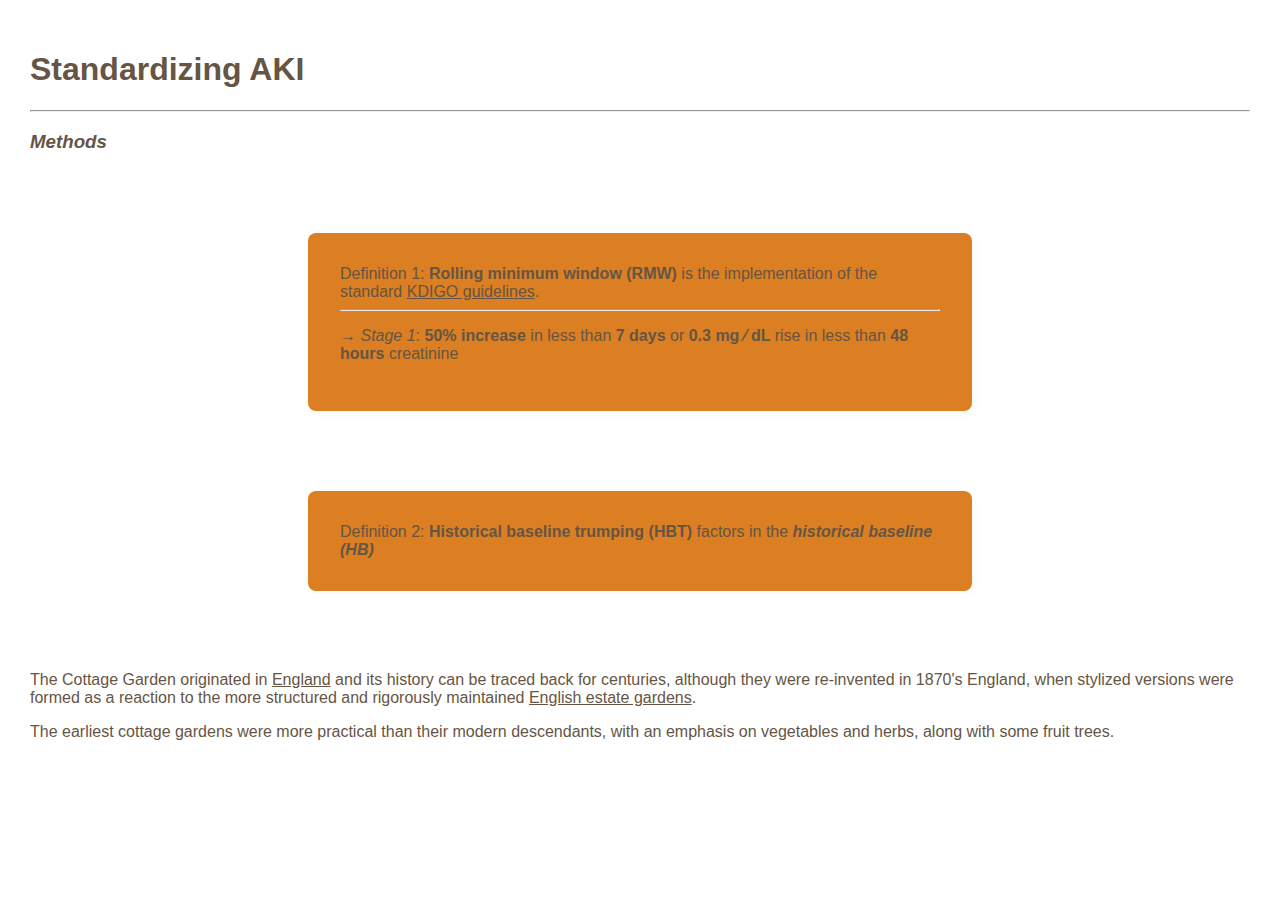
<file: websiteAKIFlagger/index.html>
<!DOCTYPE html>
<html>
	<head>
		<title>AKI Flagger Starter Website</title>
		<style type="text/css">
			body {
				font-family: Helvetica, Arial, sans-serif;
				color: #665544;
				padding: 22px;}
			/* h1, h2, p {
				padding: 12px;
				line-height: 2em;} */
			i, a, a:hover, a:visited {
				color: #665544;}

            div {
                width: 600px;
                margin: 5em auto;
                padding: 2em;
                background-color: #db7f22;
                /* background-color: #fdfdff; */
                border-radius: 0.5em;
                box-shadow: 2px 3px 7px 2px rgba(0,0,0,0.02);
            }

		</style>
	</head>
	<body>
		<h1>Standardizing AKI</h1>
        <hr>
        <h3> <i>Methods</i> </h3>
		<p>
            <div class = "Def1">
                <def>Definition 1:</def> 
                
                <b> Rolling minimum window (RMW) </b> is the implementation of the standard <a href=""> KDIGO guidelines</a>. 

                <hr>
                
                <p>
                &rarr; <i>Stage 1</i>: <b> 50%  increase </b> in less than <b>7 days</b> or <b>0.3 mg &frasl; dL </b> rise in less than <b>48 hours</b> creatinine
                </p>
            </div>
        </p>
            <div class="Def2">
                <def>Definition 2:</def>

                <b> Historical baseline trumping (HBT) </b> factors in the <b><i> historical baseline (HB) </i></b>

            </div>
        
		<p>The Cottage Garden originated in <a href="">England</a> and its history can be traced back for centuries, although they were re-invented in 1870's England, when stylized versions were formed as a reaction to the more structured and rigorously maintained <a href="">English estate gardens</a>.</p>
		<p>The earliest cottage gardens were more practical than their modern descendants, with an emphasis on vegetables and herbs, along with some fruit trees.</p>
	</body>
</html>
</file>
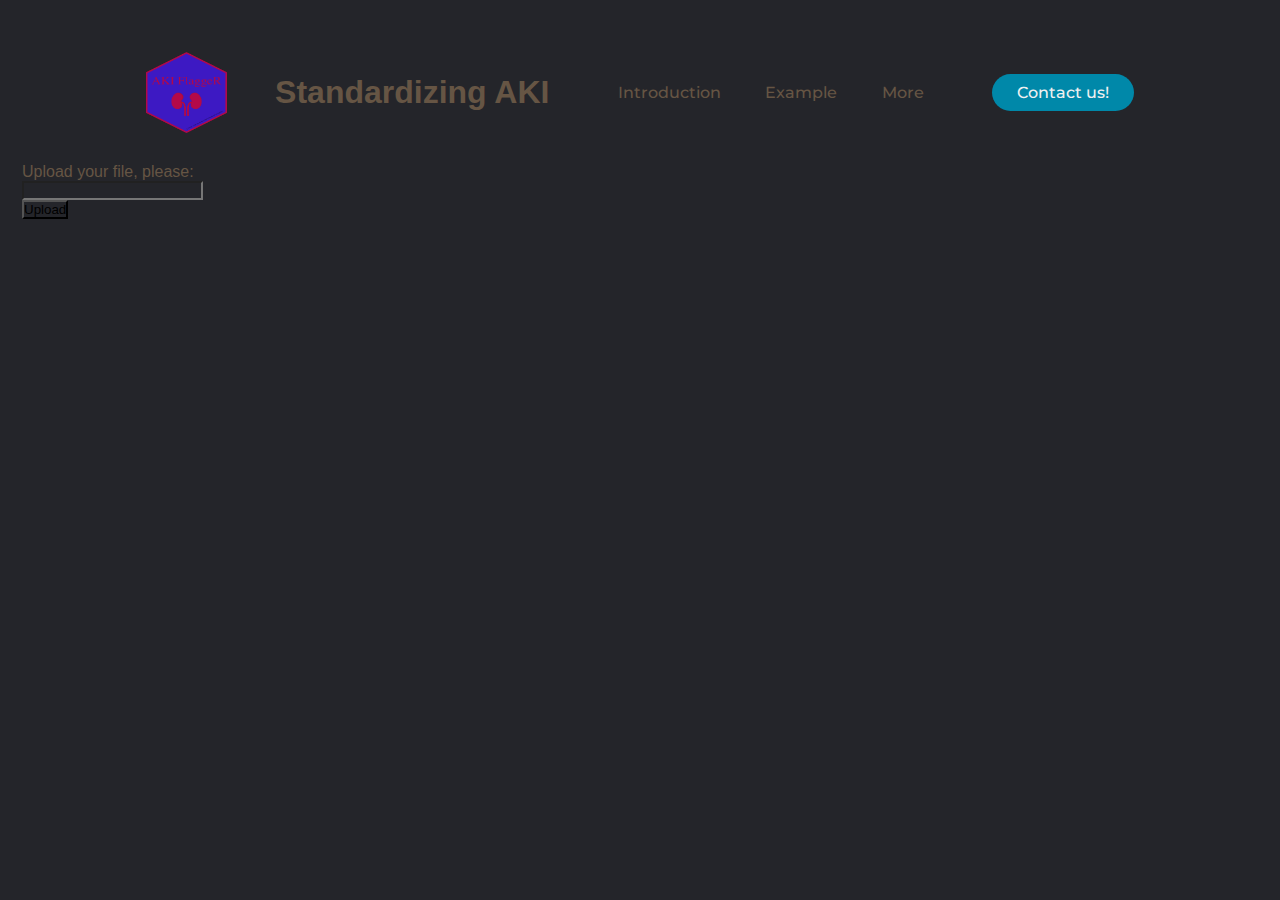
<file: websiteAKIFlagger/start.html>
<!DOCTYPE html>
<html>

<head>
    <meta charset="utf-8">
    <meta http-equiv="X-UA-Compatible" content="IE=edge">
    <title> AKI Nav Bar</title>
    <meta name = "description" content = "">
    <meta name = "viewport" content = "width=device-width, initial-scale=1">
    <link rel = "stylesheet" href = "style.css"> 
</head>

    <body>
        
    <header> 
        <img class = "logo" src = "images/logo.png" alt="logo" width = 81 height = 81> <h1 class = "title" >Standardizing AKI </h1>
        <nav>
            <ul class="nav__links">

                <li><a href = "introduction.html">Introduction</a>  </li>
                <li><a href = "#">Example</a>  </li>
                <li><a href = "#">More</a>  </li>

            </ul>
        </nav>
        <a class = "cta" href = "#"> <button>Contact us!</button> </a>
    </header>

        <form>
            <p> Upload your file, please: </p>
            <input file="file" name="inputData"/> <br/>
            <input type="submit" value="Upload" />
        </form>
    </body>
</html>
</file>
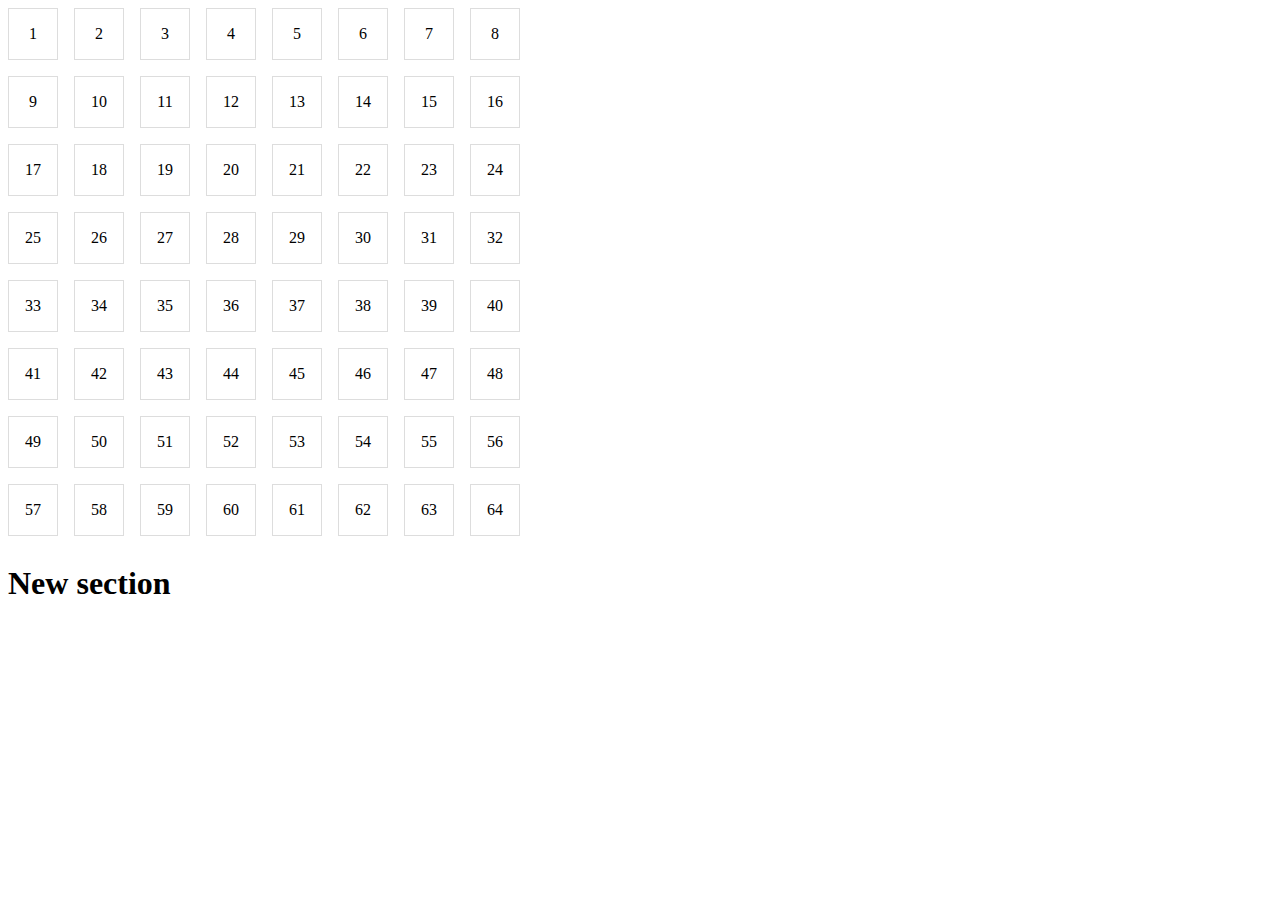
<file: websiteGrid/start.html>
<!DOCTYPE html>
<html>
    <head>
        <title> Starter Grid</title>
        <link rel="stylesheet" type="text/css" href="style.css">
    </head>

    <body>
        <div id="container">
        </div>
    </body>
    <script src="makeGrid.js"></script>

    <br>
    <br>
    
    <div>
        <h1> New section</h1>
    </div>
</html>
</file>
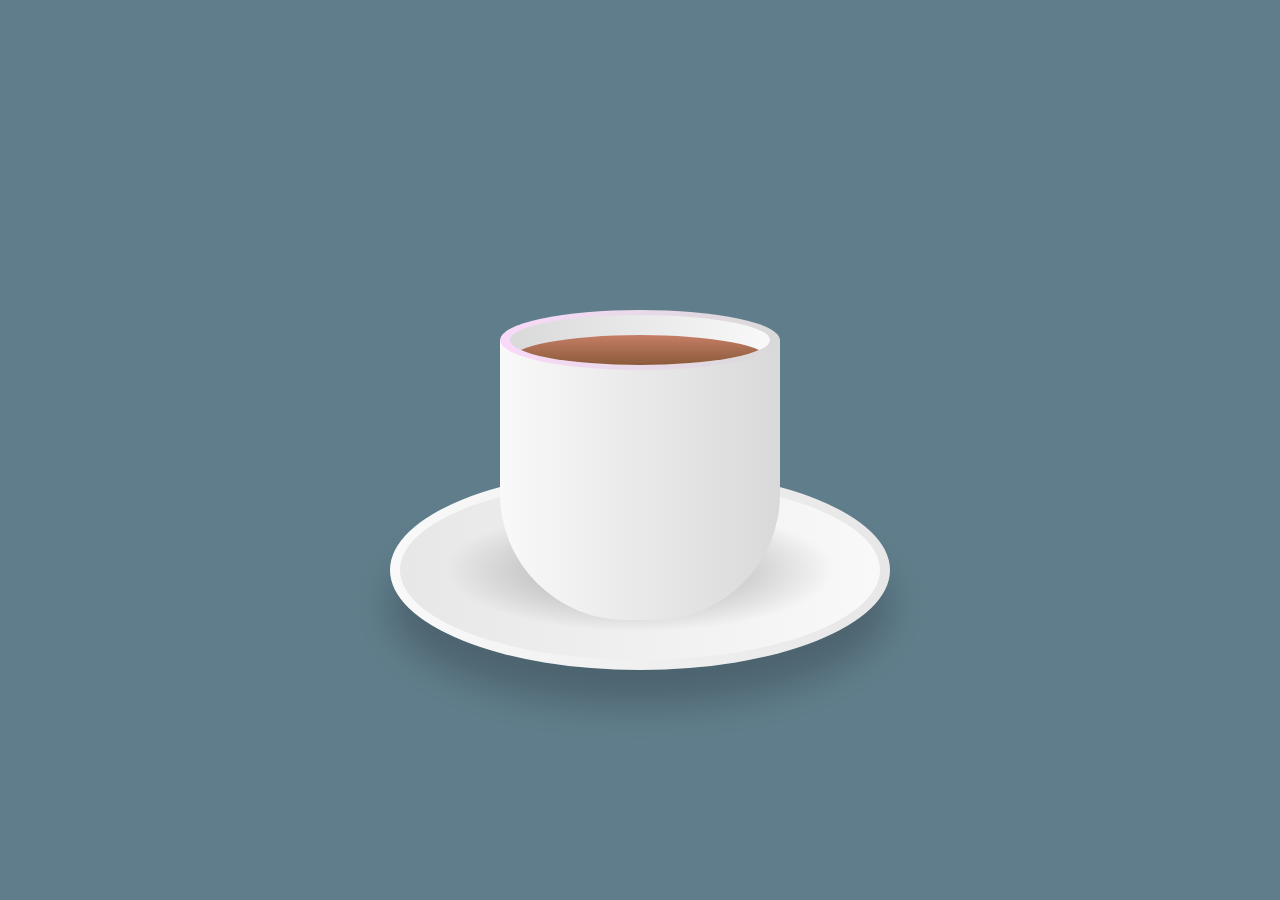
<file: websiteHotTea/brewing.html>
<!DOCTYPE html>
<html lang="en">
    <head>
        <meta charset="UTF-16">
        <title> Brewing... </title>
        
        <link rel="stylesheet" href="style.css">
        
    </head>

    
    <br>
    <body> 
        <!-- div1 -->
        <div class="container">
            <div class="plate">

            </div>
            <div class="te">
                
                <!-- div3 -->
                <div class="top">
                    <div class="vapour">
                        <span>

                        </span> 
                    </div>
                    <!-- 2. 1:51 -->
                    <div class="circle">
                        <!-- Today's the day!  -->
                        <div class="water">

                        </div>
                        
                    </div>
                </div>
                2. 1:51
                <div class="handle">

                </div>
            </div>
        </div>
        <!-- <hr> -->

    </body>
    <footer>
        <!-- <b> Awesome!! We did it. </b> <br>03.05.2023 -->
    </footer>

</html>
</file>
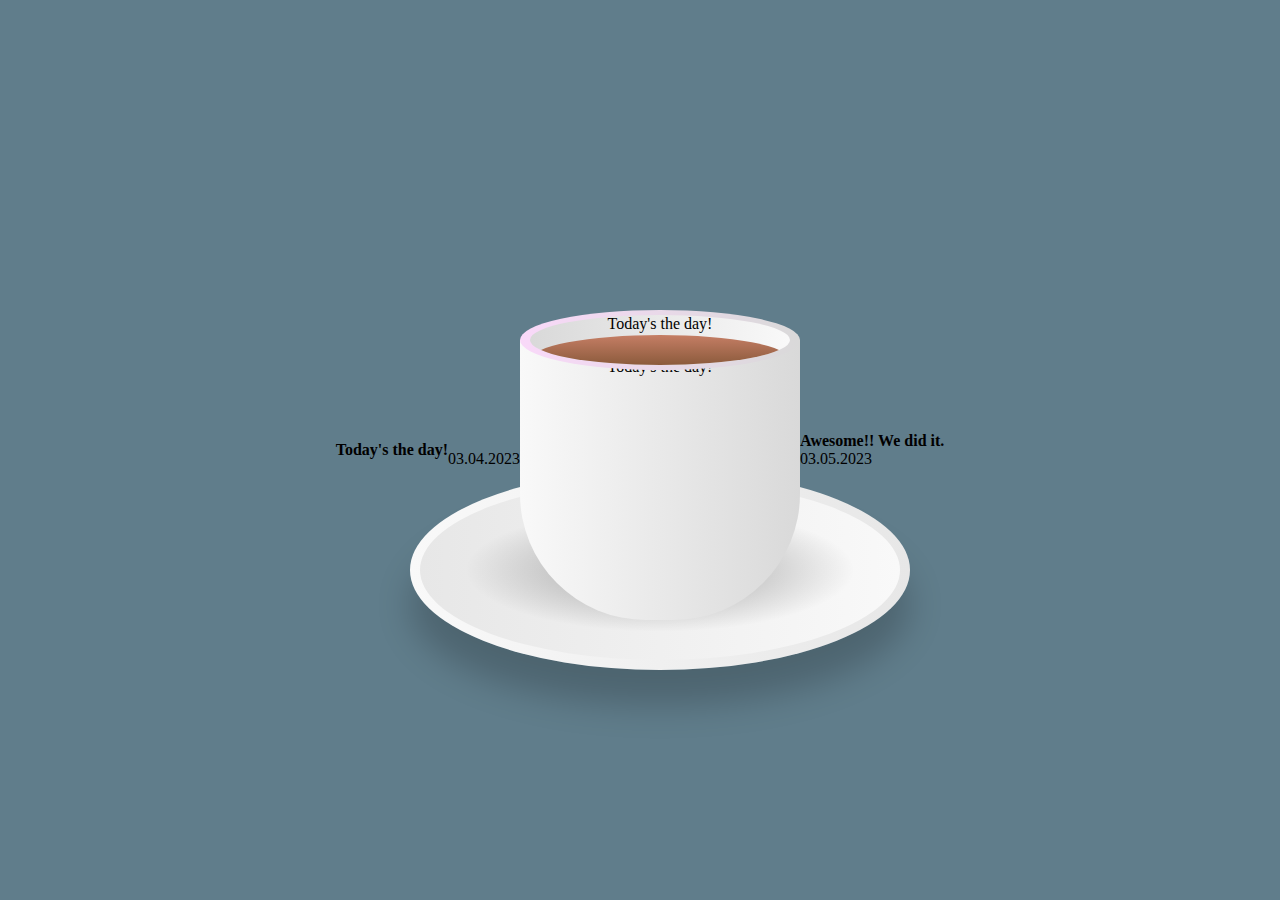
<file: websiteHotTea/start-old.html>
<!DOCTYPE html>
<html lang="en">
    <head>
        <meta charset="UTF-16">
        <title> Let's see if we can do this tomorrow~! 03.04.2023 </title>
        
        <link rel="stylesheet" href="style.css">
        
    </head>

    <b> Today's the day!</b> 
    <br>03.04.2023
    <body> 
        <!-- div1 -->
        <div class="container">
            <div class="plate">

            </div>
            <div class="te">
                03.05.2023 
                <!-- div3 -->
                <div class="top">
                    <div class="vapour">
                        <span>

                        </span> 
                    </div>
                    <!-- 2. 1:51 -->
                    <div class="circle">
                        <!-- Today's the day!  -->
                        <div class="water">

                        </div>
                        Today's the day! 
                    </div>
                </div>
                2. 1:51
                <div class="handle">
                Today's the day! 
                </div>
            </div>
        </div>
        <!-- <hr> -->

    </body>
    <footer>
        <b> Awesome!! We did it. </b> <br>03.05.2023
    </footer>

</html>
</file>
<file: websiteAKIFlagger/style.css>
@import url('https://fonts.googleapis.com/css2?family=Comforter&family=Montserrat:ital,wght@1,900&display=swap');

* {
    box-sizing: border-box;
    margin: 0;
    padding: 0;
    background-color: #24252A;
}

li, a, button {
    font-family: "Montserrat", sans-serif;
    font-weight: 500;
    font-size: 16px;
    color: #edf0f1;
    text-decoration: none;
}

header {
    display: flex;
    justify-content: space-between;
    align-items: center;
    padding: 30px 10%;
}
body {
    font-family: Helvetica, Arial, sans-serif;
    color: #665544;
    padding: 22px;}
/* h1, h2, p {
    padding: 12px;
    line-height: 2em;} */
i, a, a:hover, a:visited {
    color: #665544;}

div {
    width: 600px;
    margin: 5em auto;
    padding: 2em;
    background-color: #db7f22;
    /* background-color: #fdfdff; */
    border-radius: 0.5em;
    box-shadow: 2px 3px 7px 2px rgba(0,0,0,0.02);
}

:root {
    --grid-cols: 4;
    --grid-rows: 4;
}

#container {
    /* background-color: #0088a9; */
    background-color: #c57e65;
    width: 100px;
	display: grid;
	grid-template-columns: repeat(var(--grid-cols), 1fr);
    grid-template-rows: repeat(var(--grid-rows), 1fr);
    grid-gap: 1em;
}

.grid-item {
    padding: 1em;
    border: 1px solid #ddd;
    text-align: center;
}


.logo {
    cursor: pointer;
}
.nav__links {
    list-style: none;
}

.nav__links li {
    display: inline-block;
    padding: 0px 20px;
}

.nav__links li a {
    transition: all 0.3s ease 0s;
}

.nav__links li a:hover {
    color: #0088a9;
}

button {
    padding: 9px 25px;
    background-color: rgba(0, 136, 169, 1);
    border: none;
    border-radius: 50px;
    cursor: pointer;
    transition: all 0.3 ease 0s;
}

button:hover{
    padding: 9px 25px;
    background-color: rgba(0, 136, 159, 0.8);
}
</file>
<file: websiteGrid/style.css>
:root {
    --grid-cols: 1;
    --grid-rows: 1;
  }
  
  #container {
    display: grid;
    grid-gap: 1em;
    grid-template-rows: repeat(var(--grid-rows), 1fr);
    grid-template-columns: repeat(var(--grid-cols), 1fr);
    width: 500px;
    height: 500px;
  }
  
  .grid-item {
    padding: 1em;
    border: 1px solid #ddd;
    text-align: center;
  }
/* :root {
    --grid-cols: 1;
    --grid-rows: 1;
  }
  
  .grid-container {
    display: grid;
    grid-gap: 1em;
    background-color: beige;
    grid-template-rows: repeat(var(--grid-rows), 1fr);
    grid-template-columns: repeat(var(--grid-cols), 1fr);
  }
  
  .grid-item {
    padding: 1em;
    border: 1px solid #ddd;
    text-align: center;
  } */
</file>
<file: websiteHotTea/style.css>
*
{
    margin: 0;
    padding: 0; 
    box-sizing: border-box;
}

body
{
    display: flex;
    justify-content: center;
    align-items: center;
    min-height: 100vh;
    /* background: #607fff; */
    background: #607d8b;
}

.container
{
    position: relative;
    /* top: 50px; */
    top: 30px;
    text-emphasis: none;
    text-align: center;
}

/* .taza */
.te
{
    position: relative;
    width: 280px;
    height: 280px;
    background: linear-gradient(to right, #f9f9f9, #d9d9d9);
    border-bottom-left-radius: 45%;
    border-bottom-right-radius: 45%;
    /* border-top-left-radius: 45%; */
}
/* note the beautiful left and right gradient(s) to create 3d effects */
.top
{
    position: absolute;
    top: -30px;
    left: 0;
    width: 100%;
    height: 60px;
    background: linear-gradient(to right, #f9d9f9, #d9d9d9);
    border-radius: 50%;
    /* #000080 navy blue */
}

.circle
{
    position: absolute;
    top: 5px;
    left: 10px;
    width: calc(100% - 20px);
    height: 50px;
    background: linear-gradient(to left, #f9f9f9, #d9d9d9);
    border-radius: 50%;
    box-sizing: border-box;
    /* after we downshift top */
    overflow: hidden;
}

.water
{
    position: absolute;
    /* top: 0; */
    top: 20px;
    left: 0;
    width: 100%;
    height: 100%;
    /* 
    /* te negro  */
    background: linear-gradient(#c57e65, #654321); 
    /* te verde 
    background: linear-gradient(#E5E283, #B1CBA6); */
    border-radius: 50%;
}


 @media .handle 
{
    /* first */
    position: absolute;
    /* right: 0; */
    right: -60px;
    /* top: 0; */
    top: 40px;
    width: 140px;
    height: 160px;
    /* border: 20px solid #000; */
    border: 20px solid #dcdcdc;
    border-left: 25px solid transparent;
    border-bottom: 25px solid transparent;
    border-radius: 50%;
    transform: rotate(42deg);
    
} 


.plate
{
    position: absolute;
    bottom: -50px;
    left: 50%;
    /* transform: translate(-50px); */
    transform: translateX(-50%);
    width: 500px;
    height: 200px;
    background: linear-gradient(to right, #f9f9f9, #e7e7e7);
    border-radius: 50%;
    box-shadow: 0 35px 35px rgba(0,0,0,0.2);
}

/* 5:20 */
.plate::before
{
    content: '';
    position: absolute;
    top: 10px;
    left: 10px;
    right: 10px;
    bottom: 10px;
    border-radius: 50%;
    background: linear-gradient(to left, #f9f9f9, #e7e7e7);
}
.plate::after
{
    content: '';
    position: absolute;
    top: 30px;
    left: 30px;
    right: 30px;
    bottom: 30px;
    /* background: linear-gradient(rgba(0,0,0,0.2) 25%, transparent, transparent); */
    /* border-radius: 50%; */
    background: radial-gradient(rgba(0,0,0,0.2) 25%, transparent, transparent);
    border-radius: 50%;
}

.vapour
{
    position: relative;
    display: flex;
    z-index: 1;
    padding: 0 2px;
}
</file>
